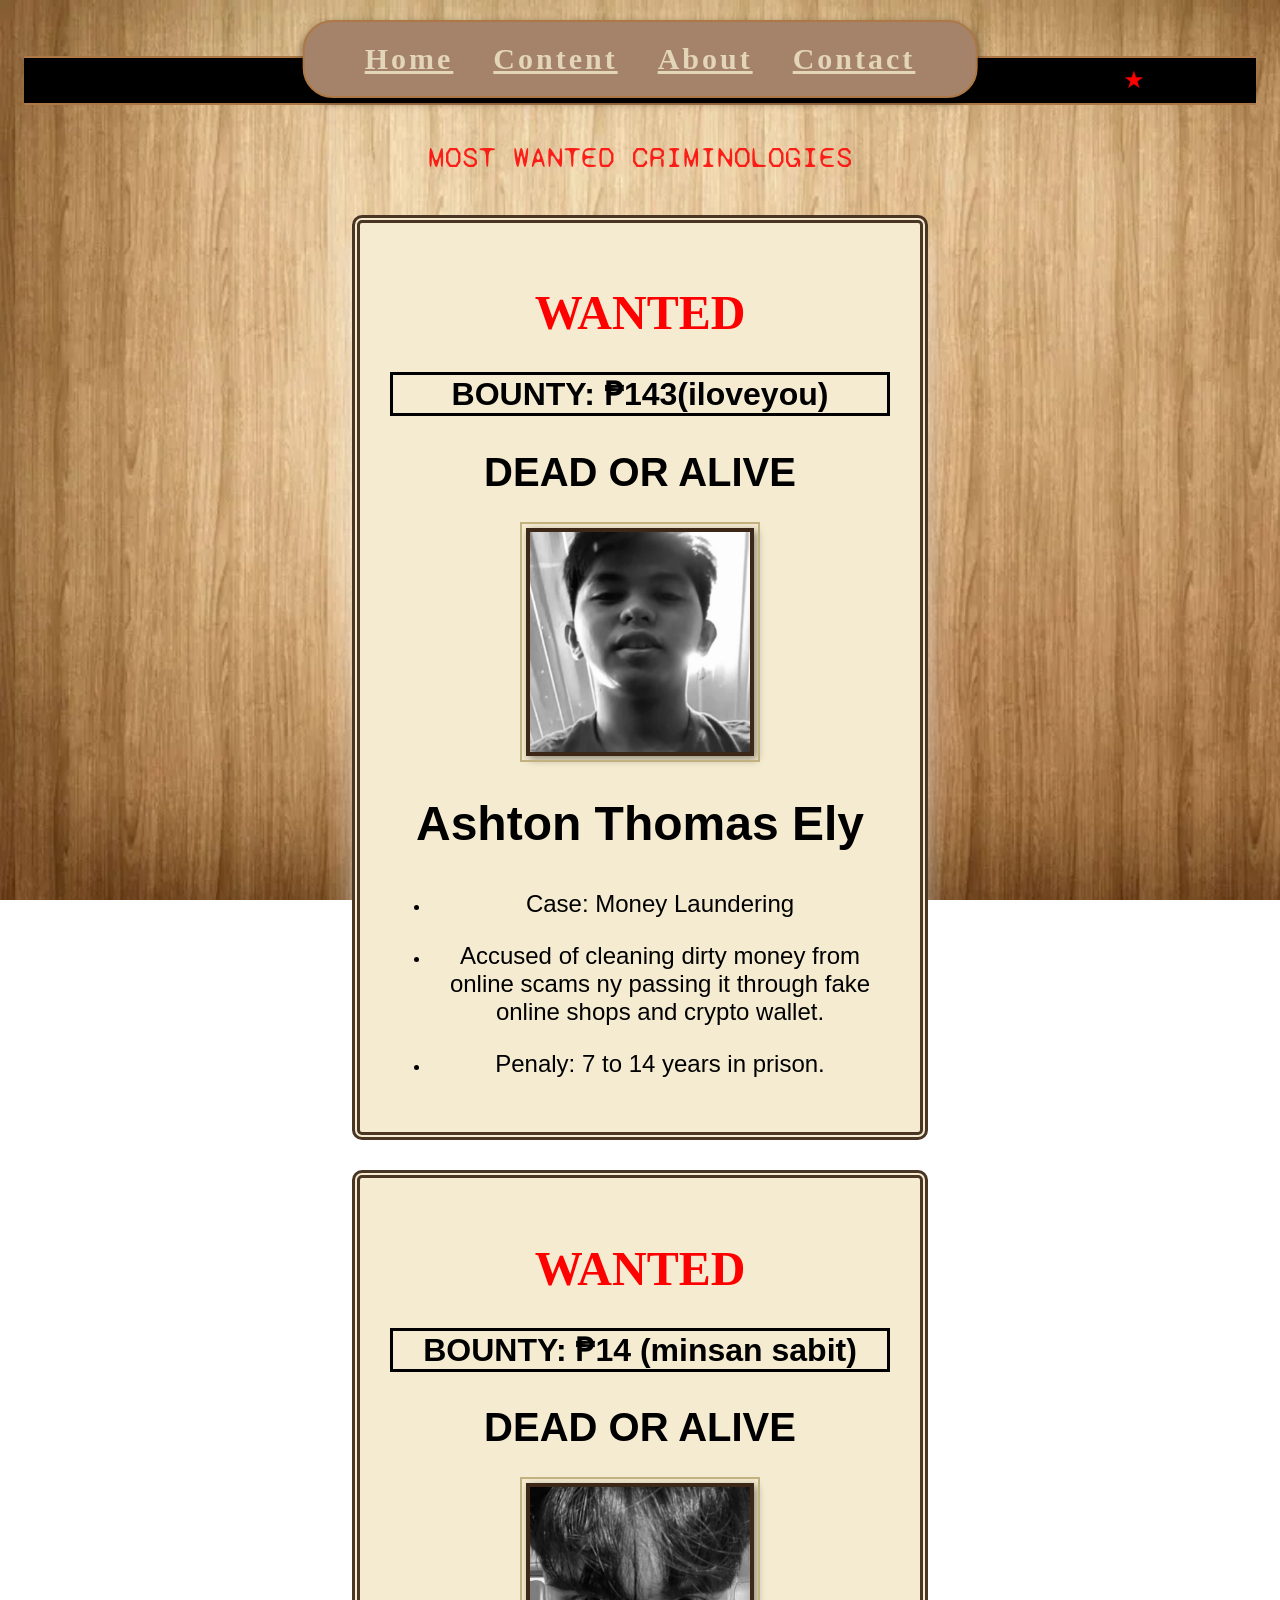
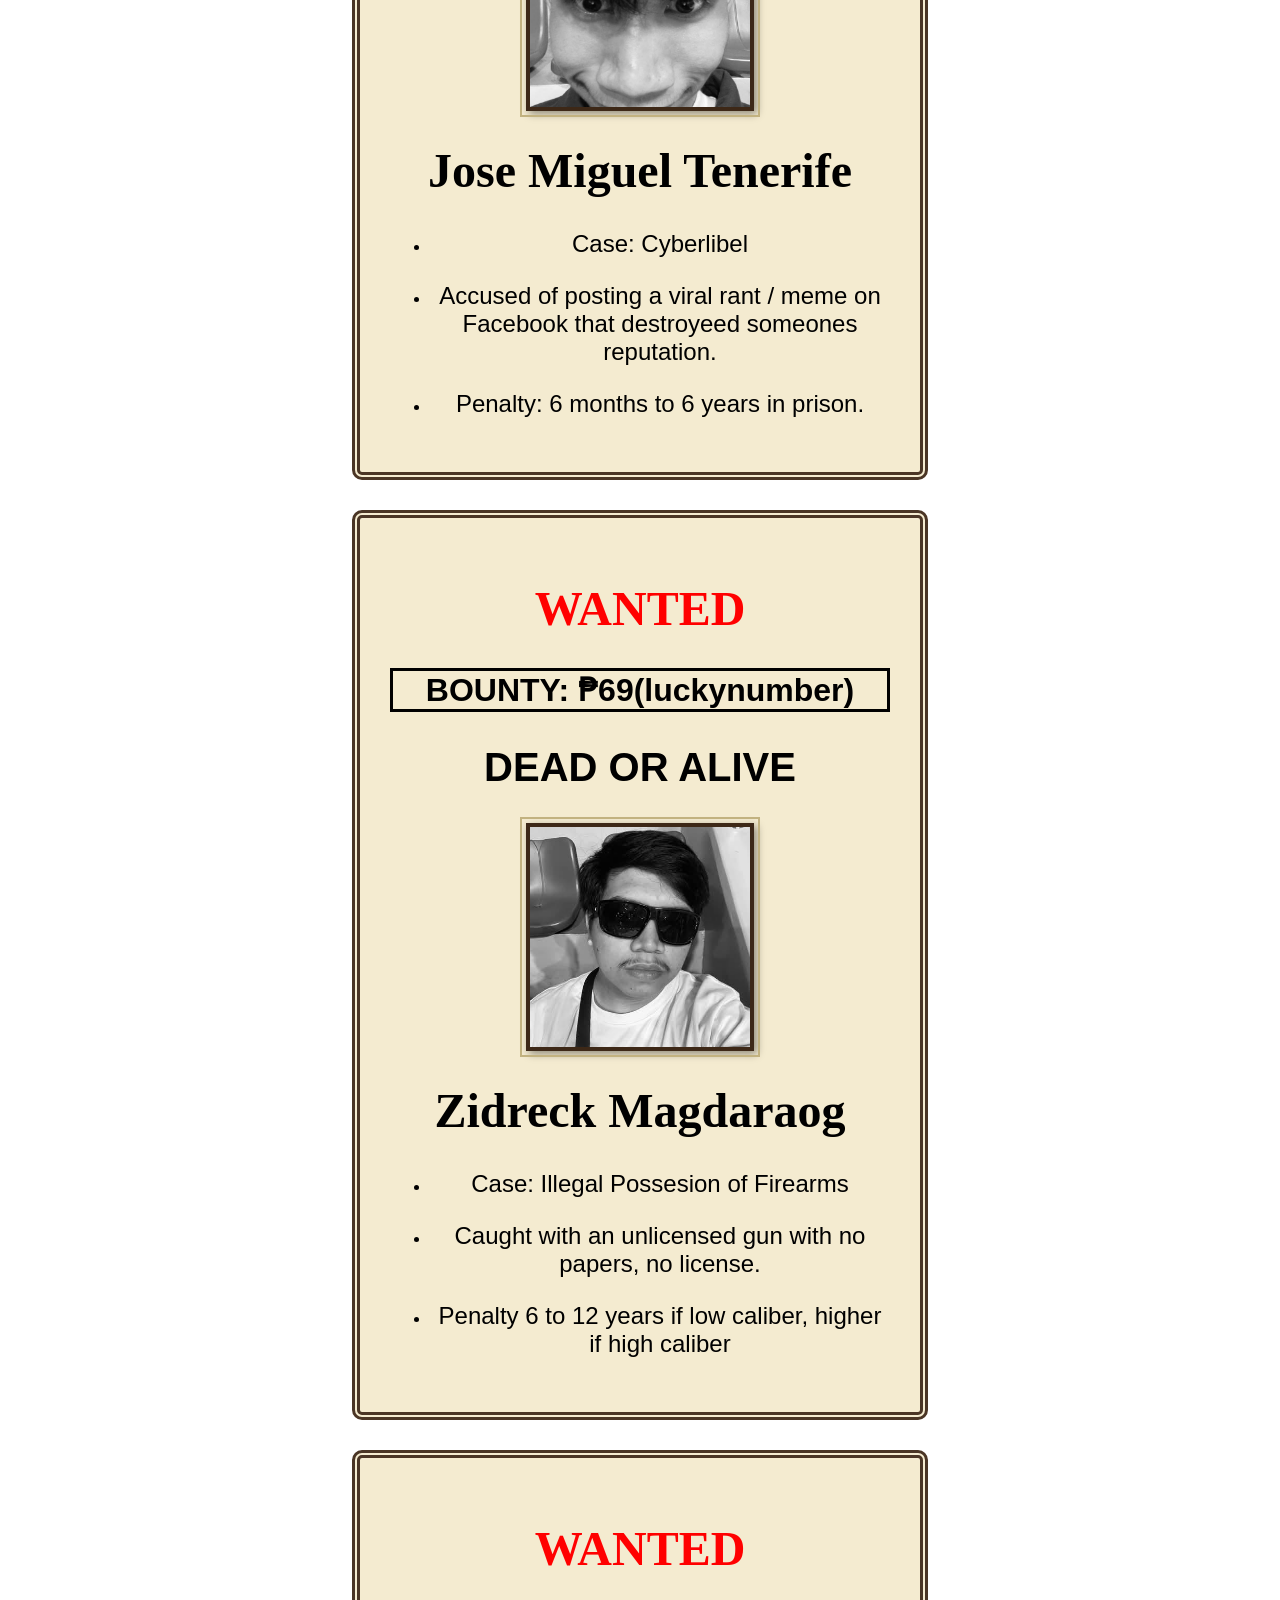
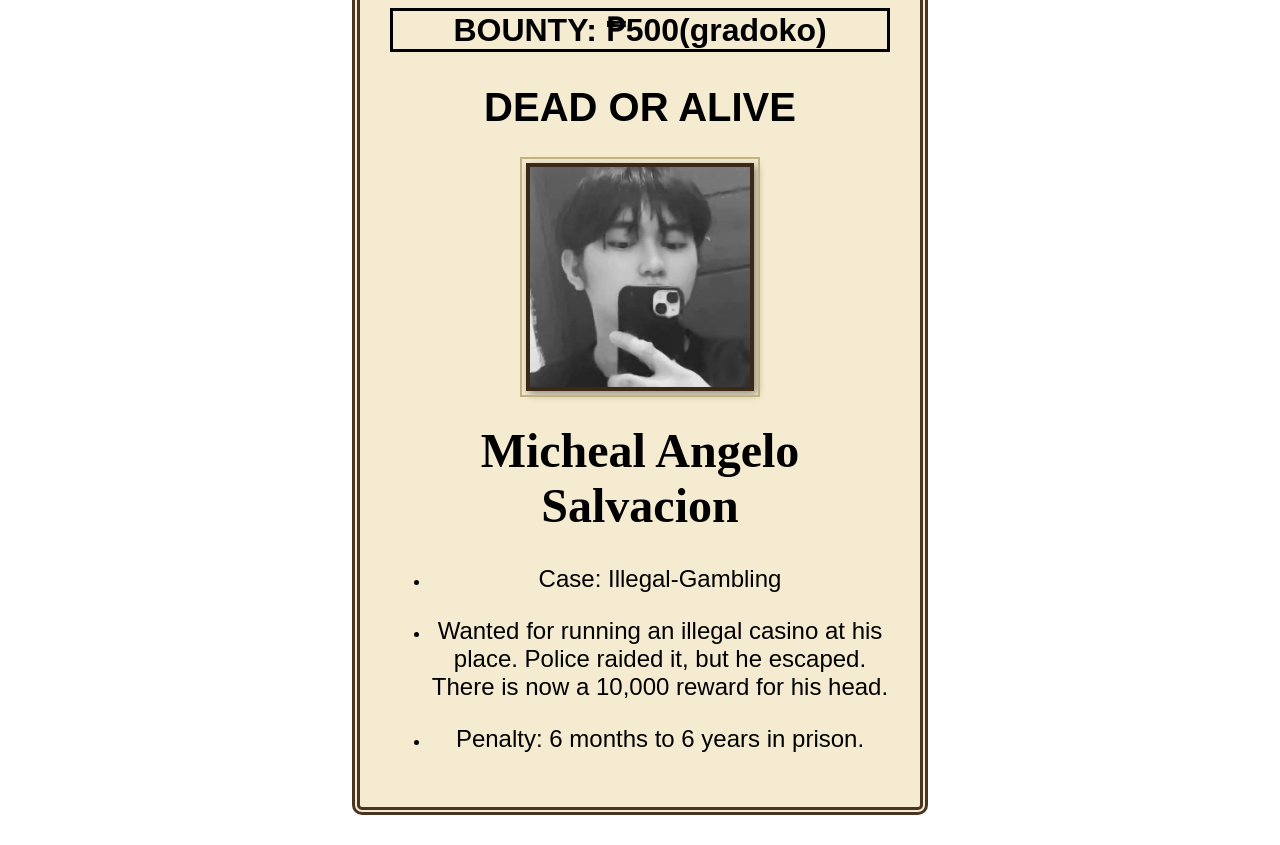
<file: index.html>
<!DOCTYPE html>
<html lang="en">
<head>
    <title>YOUNG GODS</title>
    <link rel="stylesheet" href="style.css">
    <link rel="preconnect" href="https://fonts.googleapis.com">
    <link rel="preconnect" href="https://fonts.gstatic.com" crossorigin>
    <link href="https://fonts.googleapis.com/css2?family=Syne+Mono&display=swap" rel="stylesheet">
</head>
<body id="top"> 
    <nav>
    <a href="index.html">Home</a>
    <a href="index2.html">Content</a>
    <a href="index3.html">About</a>
    <a href="index4.html">Contact</a>
  </nav>

    <header>
    <marquee scrollamount="6" direction="left">★ WANTED ★ ELY • TENERIFE • MAGDARAOG • SALVACION ★</marquee>
    <p>MOST WANTED CRIMINOLOGIES</p> 
    </header>
    

<div class="poster">
    <h1 id="ash">WANTED</h1>
    <h3>BOUNTY: ₱143(iloveyou)</h3>
    <h2> DEAD OR ALIVE</h2>
    
    <img src="ash.png">
    <h2 id="name"> Ashton Thomas Ely</h2>
    <ul>
        <li><p>Case: Money Laundering </p></li>
        <li><p>Accused of cleaning dirty money from online scams ny passing it through fake online shops and crypto wallet.</p></li>
        <li><p>Penaly: 7 to 14 years in prison.</p></li>
    </ul>

</div>


<div class="poster">
     <h1 id="migs">WANTED</h1>
     <h3>BOUNTY: ₱14 (minsan sabit)</h3>
    <h2> DEAD OR ALIVE</h2>
    <img src="migs.png">
    <h1 id="name"> Jose Miguel Tenerife</h1>
    <ul>
        <li><p>Case: Cyberlibel</p></li>
        <li><p>Accused of posting a viral rant / meme on Facebook that destroyeed someones reputation.</p></li>
        <li><p>Penalty: 6 months to 6 years in prison.</p></li>
    </ul>
    
</div>


<div class="poster">
     <h1 id="zed">WANTED</h1>
      <h3>BOUNTY: ₱69(luckynumber)</h3>
    <h2> DEAD OR ALIVE</h2>
    <img src="zed.png">
    <h1 id="name"> Zidreck Magdaraog</h1>
    <ul>
        <li><p>Case: Illegal Possesion of Firearms</p></li>
        <li><p>Caught with an unlicensed gun with no papers, no license.</p></li>
        <li><p>Penalty 6 to 12 years if low caliber, higher if high caliber</p></li>
    </ul>
    
    
</div>

<div class="poster">
     <h1 id="kel">WANTED</h1>
      <h3>BOUNTY: ₱500(gradoko)</h3>
    <h2> DEAD OR ALIVE</h2>
   <img src="kel.png">
    <h1 id="name">  Micheal Angelo Salvacion</h1>
    <ul>
        <li><p>Case: Illegal-Gambling</p></li>
        <li><P>Wanted for running an illegal casino at his place. Police raided it, but he escaped. There is now a 10,000 reward for his head.</P></li>
        <li> <p>Penalty: 6 months to 6 years in prison.</p></li>
    </ul>
   

</body>
</html>
</file>
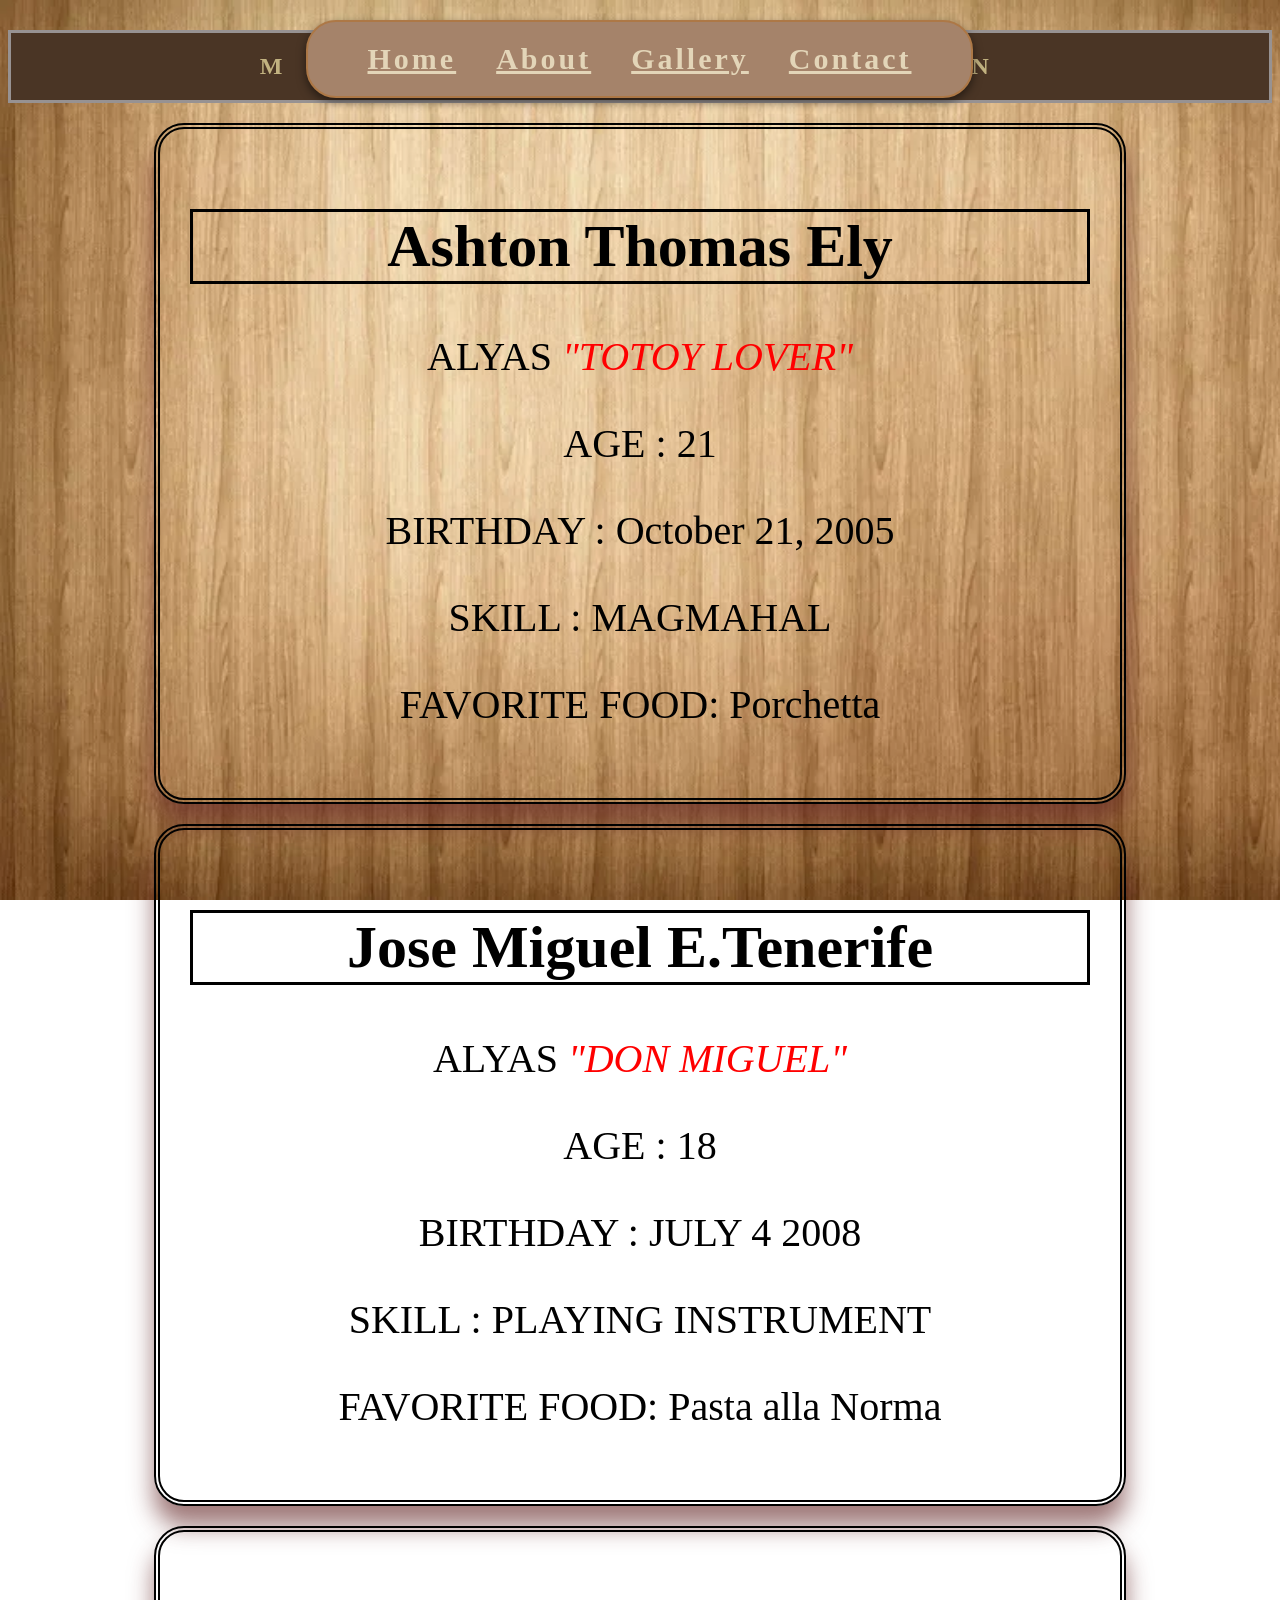
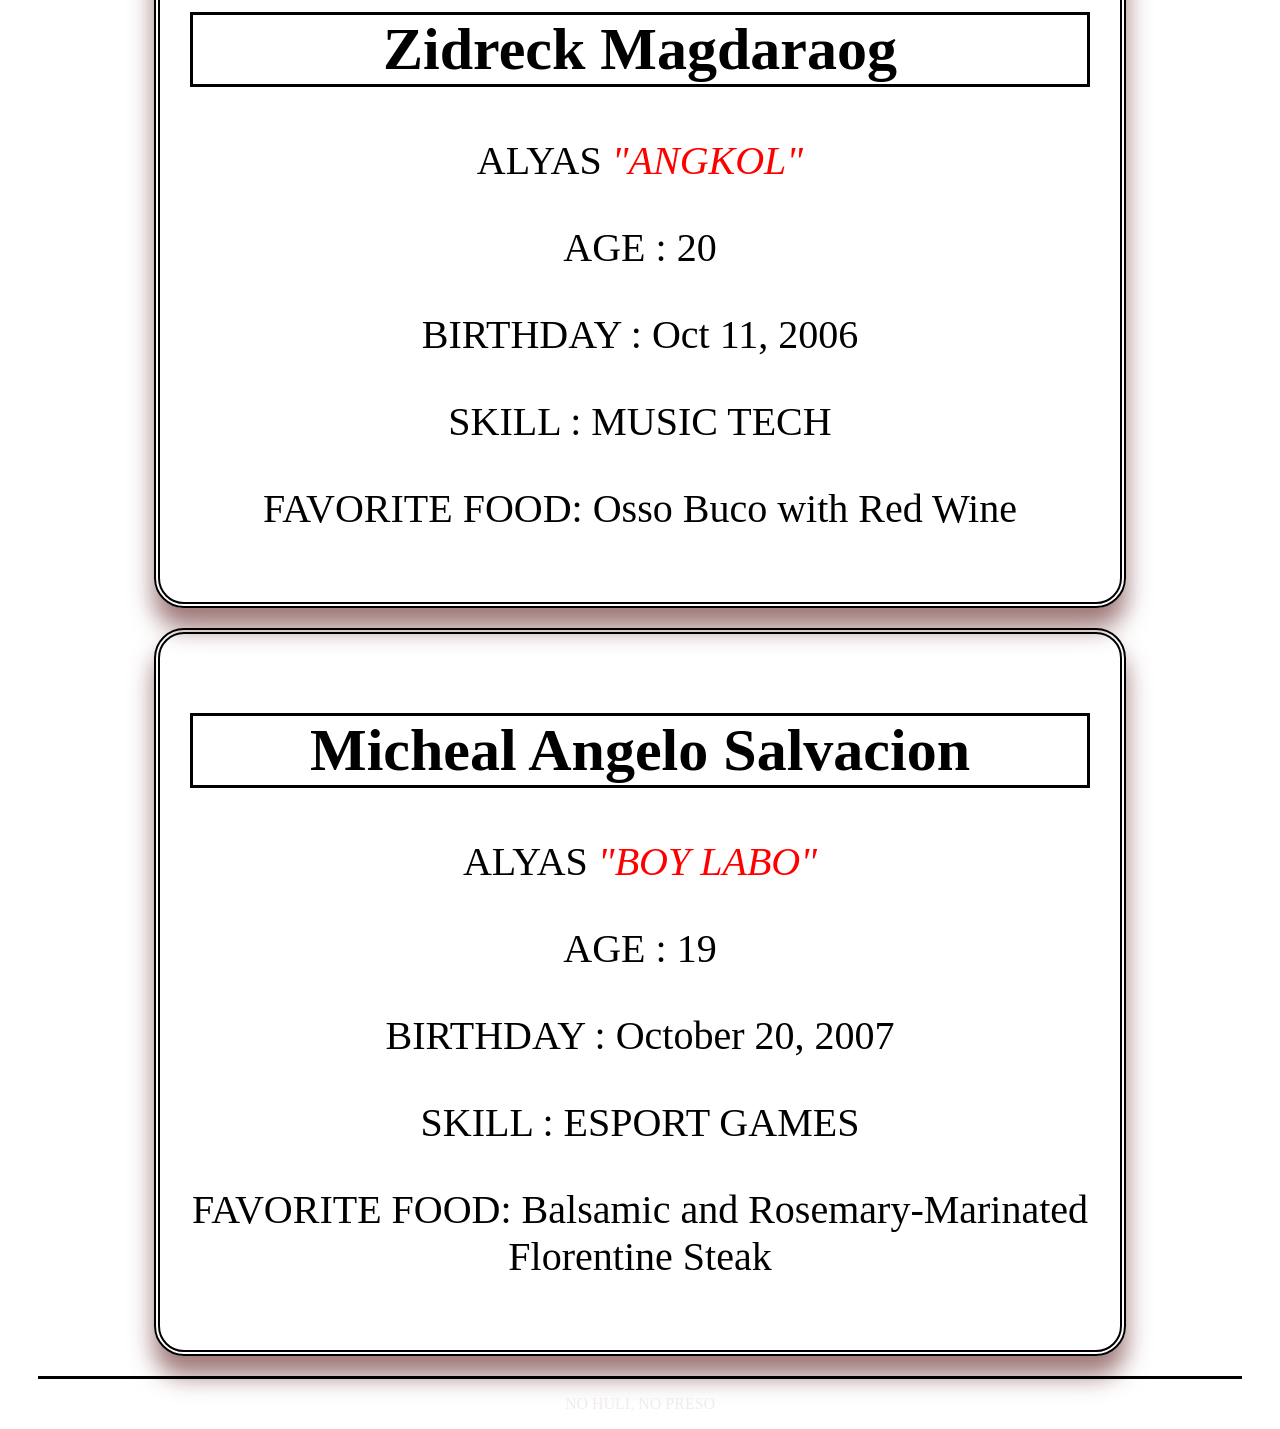
<file: index2.html>
<!DOCTYPE html>
<html lang="en">
<head>
    <meta charset="UTF-8">
    <meta name="viewport" content="width=device-width, initial-scale=1.0">
    <title>ABOUT</title>
    <link rel="stylesheet" href="style.css">
</head>
<body>
    <nav>
    <a href="index.html">Home</a>
    <a href="index2.html">About</a>
    <a href="index3.html">Gallery</a>
    <a href="index4.html">Contact</a>
  </nav>
    </div>
        <div class="dagdag">
        <h2>MORE INFORMATION </h2>
        </div>

<div class="container" id="ashton">
  <div class="info">
  <h2 >Ashton Thomas Ely</h2>
  <p>ALYAS <em>"TOTOY LOVER"</em></p>
  
  <p>AGE : 21</p>
  <p>BIRTHDAY : October 21, 2005</p>
  <p>SKILL : MAGMAHAL</p>
  <p>FAVORITE FOOD: Porchetta </p>



</div>

<div class="container" id="miguel">
  <div class="info">
  <h2 >Jose Miguel E.Tenerife</h2>
  <p>ALYAS <em>"DON MIGUEL"</em></p>

  <p>AGE : 18</p>
  <p>BIRTHDAY : JULY 4 2008</p>
  <p>SKILL : PLAYING INSTRUMENT</p>
  <p>FAVORITE FOOD: Pasta alla Norma </p>
 
</div>

<div class="container" id="zedd">
  <div class="info">
  <h2>Zidreck Magdaraog</h2>
  <p>ALYAS <em>"ANGKOL"</em></p>

  <p>AGE : 20</p>
  <p>BIRTHDAY : Oct 11, 2006 </p>
  <p>SKILL : MUSIC TECH</p>
  <p>FAVORITE FOOD: Osso Buco with Red Wine</p>

  
</div>

<div class="container" id="kell">
  <div class="info">
  <h2 >Micheal Angelo Salvacion</h2>
  <p>ALYAS <em>"BOY LABO"</em></p>

  <p>AGE : 19</p>
  <p>BIRTHDAY : October 20, 2007</p>
  <p>SKILL : ESPORT GAMES</p>
  <p>FAVORITE FOOD: Balsamic and Rosemary-Marinated Florentine Steak</p>

 
</div>
</div>

<footer class="footer">
  <div class="paa">
    <p> NO HULI, NO PRESO</p>
  </div>
</footer>
</body>
</html>
</file>
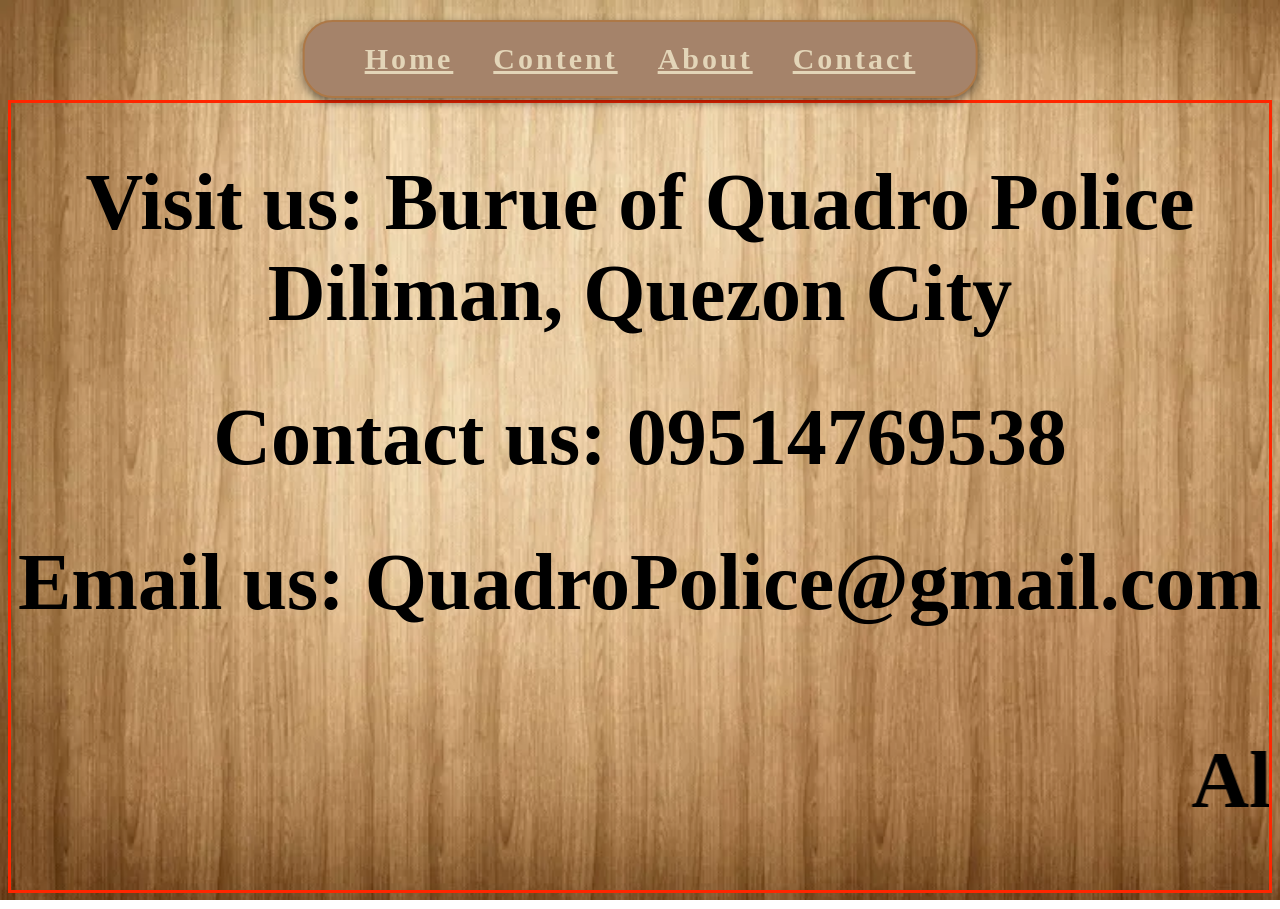
<file: index4.html>
<!DOCTYPE html>
<html lang="en">
<head>
    <meta charset="UTF-8">
    <meta name="viewport" content="width=device-width, initial-scale=1.0">
    <title>Contact</title>
    <link rel="stylesheet" href="style.css">
</head>
<body>
    <nav>
    <a href="index.html">Home</a>
    <a href="index2.html">Content</a>
    <a href="index3.html">About</a>
    <a href="index4.html">Contact</a>
  </nav>
    
<div class="contact">
    <div class="contact-info">
<h1>Visit us: Burue of Quadro Police Diliman, Quezon City</h1>
<h1>Contact us: 09514769538</h1>
<h1>Email us: QuadroPolice@gmail.com</h1>
<marquee><h1>All Rights Reserved</h1></marquee>
</div>
</div>

</body>
</html>
</file>
<file: style.css>
body{
  background-color: #753b04;
  background: url(woo.webp)  fixed;
  background-size: cover;
}
nav {

    background-color: #a5836a;
    padding: 20px 60px;
    margin-left: auto;
    margin-right: auto;
    width: fit-content;

    border-radius: 30px;
    border: 2px solid #ad7846;
    display: flex;
    box-shadow: 0 4px 10px rgba(0,0,0,0.5);

    gap: 40px;
    
   
    position: fixed;
    top: 20px;
    left: 50%;
    transform: translateX(-50%);
    z-index: 1000;
}

nav a {
    color: #e3d5b8;

    font-weight: bold;
    font-size: 30px;
    letter-spacing: 3px;

    transition: color 0.2s;

    
}
nav a:hover {
    color: #ffcc00;
}
header {
  text-align: center;
  padding: 48px 16px 10px;
  color: black;
}
header h1 {
  font-size: 20px;
  text-shadow: 3px 3px 0 #000;
  letter-spacing: 3px;

  margin: 0;

  border: 10px solid;
  border-radius: 20px;
  width:fit-content;
  
}
header p { 
  margin: 6px 0 0;
  opacity: .85;
  color: #ff0000;
  font-size: 30px;
  font-family: Syne Mono;
  margin-top: 30px;
}
.poster {
    background-color: #f4ebd0;
    width: 100%;
    max-width: 500px;
    padding: 30px;
    text-align: center;
    border: 8px double #4a3525; 
    box-shadow: 0 20px 25px   rgba(255, 255, 255, 0.6);
    border-radius: 10px;
    margin: 30px auto; 
}
.page-button{
  color: red;
  font-weight: bold;
  border-radius: 30px;
  display: inline-block;
}
.page-button:active {
  transform: scale(0.98); 
}
.poster img{
    width: 220px;
    height: 220px;
    object-fit: cover;
    border: 4px solid #3d2817;
    outline: 2px solid #c2b280;
    outline-offset: 4px;
    margin-bottom: 20px;
    box-shadow: 3px 3px 8px rgba(0,0,0,0.4);
    display: block;
    margin-left: auto;
    margin-right: auto;
}
.poster p{
  color: black;
  font-family:'Franklin Gothic Medium', 'Arial Narrow', Arial, sans-serif;
  font-size: 1.5rem;
}
.poster h1{
  font-size: 3rem;
  color: red;
}
.poster h2{
  font-family: Verdana, Geneva, Tahoma, sans-serif;
  font-size: 2.5rem;
}
.poster h3{
  font-family: 'Trebuchet MS', 'Lucida Sans Unicode', 'Lucida Grande', 'Lucida Sans', Arial, sans-serif;
  font-size: 2rem;
  border: #000 solid;
}

#name{
  font-size: 3rem;
  color:#000
}
html{
  scroll-behavior: smooth;
}
.container{
  text-align: center;
  margin:10px
}
.container h2 {
  border: #000000,solid;
}

.info{
    
  width: 100%;
  max-width: 900px;
  border: 6px #000 double;
  border-radius: 30px;
  box-shadow: 0 20px 25px rgba(95, 31, 31, 0.6);
  margin: 20px auto; 
  padding: 30px;
  font-size: 40px;
}

.info em{
  font-family: Syne Mono;
  color: red;
  font-size: 40px;

}
header marquee {
  background-color: #000000;
  color: #ff0000;
  font-family: Syne Mono;
  font-size: 1.5rem;
  padding: 8px 0;
  border-top: 2px solid #ad7846;
  border-bottom: 2px solid #ad7846;
  letter-spacing: 4cap;
}

.dagdag{
  background-color: #4a3525;
  text-align: center;
  color: #c2b280;
  border: #979292 solid;
  margin-top: 30px;
}
.dagdag h2{
  letter-spacing: 2cap;
}
.dagdag :hover{
  color: red;
}
.footer{
  border-top: #000 solid;
  margin-top: auto;
}
.footer p{
  color: #eeedec;

}
.about {
  margin-top: 90px;       
  padding: 20px;
   
}
.about-content{
  text-align: center;   
  font-size: 18px;  
  line-height: 1.6;
  font-size: 400%;    
}
.about-content em{
  color: red;
  font-weight: 100;
}
.contact{
  text-align: center;

}
.contact-info{
  font-size: 40px;
  border: #ff2600 solid;
  width: fit-content;
  align-items: center;
  justify-content: center;
  margin: 16px auto;
  margin-top: 100px;
}
</file>
